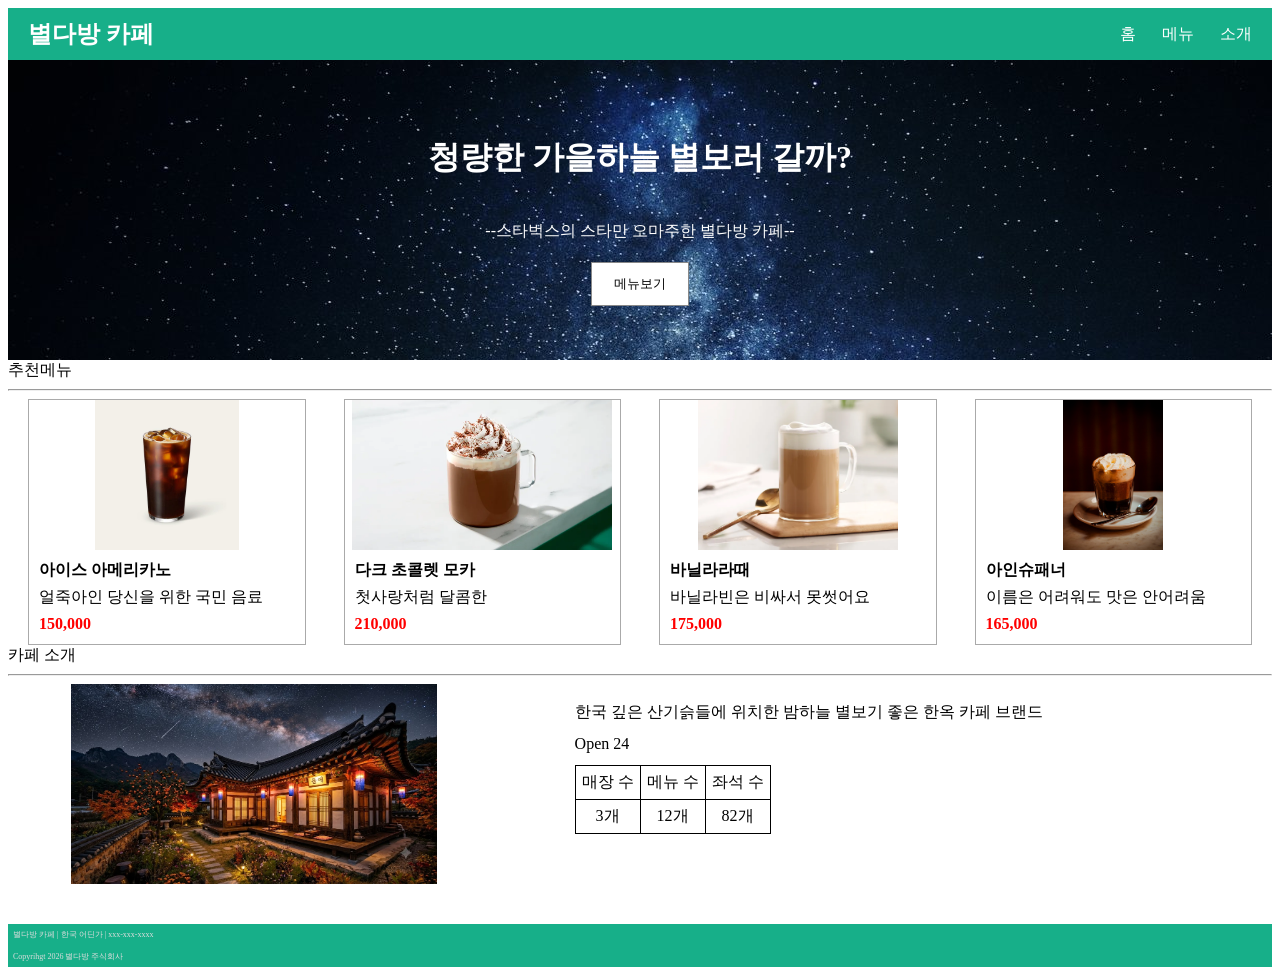
<file: index.html>
<!DOCTYPE html>
<html lang="en">
<head>
  <meta charset="UTF-8">
  <meta name="viewport" content="width=device-width, initial-scale=1.0">
  <title>홈</title>
  <link rel="stylesheet" href="./index.css">
</head>
<body>
  <div class="home">
    <div class="header">
      <div>별다방 카페</div>
      <div>
        <a href="./index.html">홈</a>
        <a href="./menu.html">메뉴</a>
        <a href="./about.html">소개</a>
      </div>
    </div>
    <div class="greetings">
      <div>
        <h1>
          청량한 가을하늘 별보러 갈까?
        </h1>
      </div>
      <div>
        <div>
          --스타벅스의 스타만 오마주한 별다방 카페--
        </div>
      </div>
      <div>
        <div>
          <button>
            <a href="./menu.html">메뉴보기</a>
          </button>
        </div>
      </div>
    </div>
    <div>
      <div>추천메뉴</div>
      <hr>
    </div>
    <div class="menu_home">
      <div>
        <img src="./pic/m01.jpg">
        <div>
          <div>아이스 아메리카노</div>
          <div>얼죽아인 당신을 위한 국민 음료</div>
          <div>150,000</div>
        </div>
      </div>
      <div>
        <img src="./pic/m02.webp">
        <div>
          <div>다크 초콜렛 모카</div>
          <div>첫사랑처럼 달콤한</div>
          <div>210,000</div>
        </div>
      </div>
      <div>
        <img src="./pic/me03.webp">
        <div>
          <div>바닐라라때</div>
          <div>바닐라빈은 비싸서 못썻어요</div>
          <div>175,000</div>
        </div>
      </div>
      <div>
        <img src="./pic/m04.jpg">
        <div>
          <div>아인슈패너</div>
          <div>이름은 어려워도 맛은 안어려움</div>
          <div>165,000</div>
        </div>
      </div>
    </div>
    <div>
      <div>카페 소개</div>
      <hr>
    </div>
    <div class="cafe_info_home">
      <img src="./pic/store.jpg">
      <div>
        <div>한국 깊은 산기슭들에 위치한 밤하늘 별보기 좋은 한옥 카페 브랜드</div>
        <div>Open 24</div>
        <div>
          <table>
            <tr>
              <td>매장 수</td>
              <td>메뉴 수</td>
              <td>좌석 수</td>
            </tr>
            <tr>
              <td>3개</td>
              <td>12개</td>
              <td>82개</td>
            </tr>
          </table>
        </div>
      </div>
    </div>
      <div class="footer">
        <div>별다방 카페 | 한국 어딘가 | xxx-xxx-xxxx</div>
        <br>
        <div>Copyrihgt 2026 별다방 주식회사</div>
      </div>
  </div>
</body>
</html>
</file>
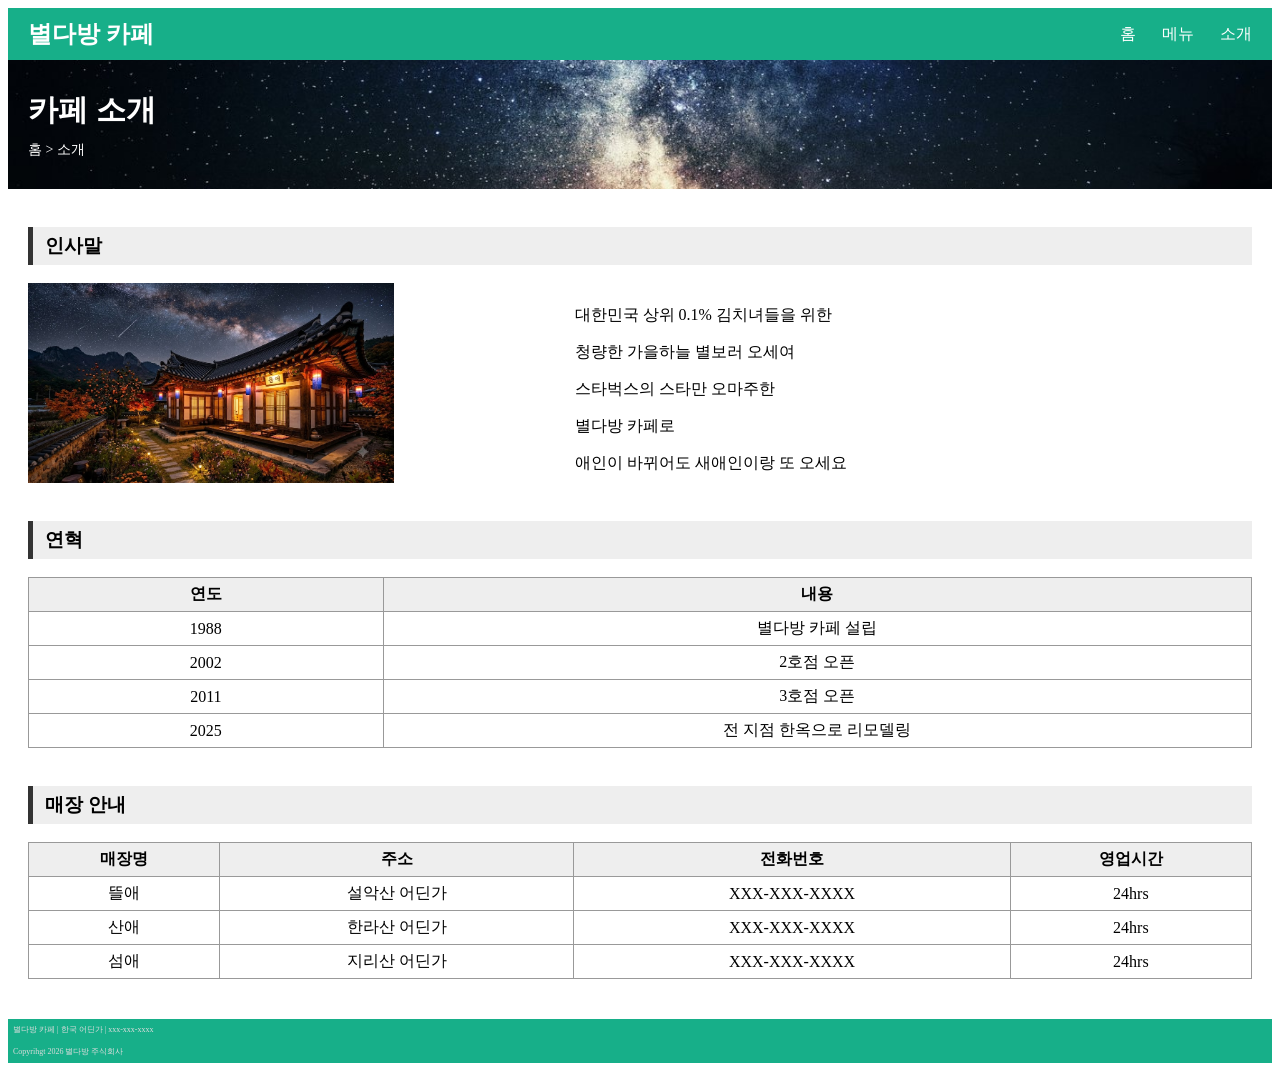
<file: about.html>
<!DOCTYPE html>
<html lang="en">
<head>
  <meta charset="UTF-8">
  <meta name="viewport" content="width=device-width, initial-scale=1.0">
  <title>소개</title>
  <link rel="stylesheet" href="./index.css">
</head>
<body>
  <body>
  <div class="about">
    <div class="header">
      <div>별다방 카페</div>
      <div>
        <a href="./index.html">홈</a>
        <a href="./menu.html">메뉴</a>
        <a href="./about.html">소개</a>
      </div>
    </div>

    <div class="page_title">
      <div>카페 소개</div>
      <div>홈 > 소개</div>
    </div>

    <div class="bar_title">인사말</div>
    <div class="greeting_about">
      <img src="./pic/store.jpg">
      <div>
        <div>대한민국 상위 0.1% 김치녀들을 위한</div>
        <div>청량한 가을하늘 별보러 오세여</div>
        <div>스타벅스의 스타만 오마주한</div>
        <div>별다방 카페로</div>
        <div>애인이 바뀌어도 새애인이랑 또 오세요</div>
      </div>
    </div>

    <div class="bar_title">연혁</div>
    <div class="about_table">
      <table class="history">
        <tr>
          <th>연도</th>
          <th>내용</th>
        </tr>
        <tr><td>1988</td><td>별다방 카페 설립</td></tr>
        <tr><td>2002</td><td>2호점 오픈</td></tr>
        <tr><td>2011</td><td>3호점 오픈</td></tr>
        <tr><td>2025</td><td>전 지점 한옥으로 리모델링</td></tr>
      </table>
    </div>

    <div class="bar_title">매장 안내</div>
    <div class="about_table">
      <table>
        <tr>
          <th>매장명</th>
          <th>주소</th>
          <th>전화번호</th>
          <th>영업시간</th>
        </tr>
        <tr><td>뜰애</td><td>설악산 어딘가</td><td>XXX-XXX-XXXX</td><td>24hrs</td></tr>
        <tr><td>산애</td><td>한라산 어딘가</td><td>XXX-XXX-XXXX</td><td>24hrs</td></tr>
        <tr><td>섬애</td><td>지리산 어딘가</td><td>XXX-XXX-XXXX</td><td>24hrs</td></tr>
      </table>
    </div>

    <div class="footer">
      <div>별다방 카페 | 한국 어딘가 | xxx-xxx-xxxx</div>
        <br>
        <div>Copyrihgt 2026 별다방 주식회사</div>
    </div>
  </div>
</body>
</html>
</file>
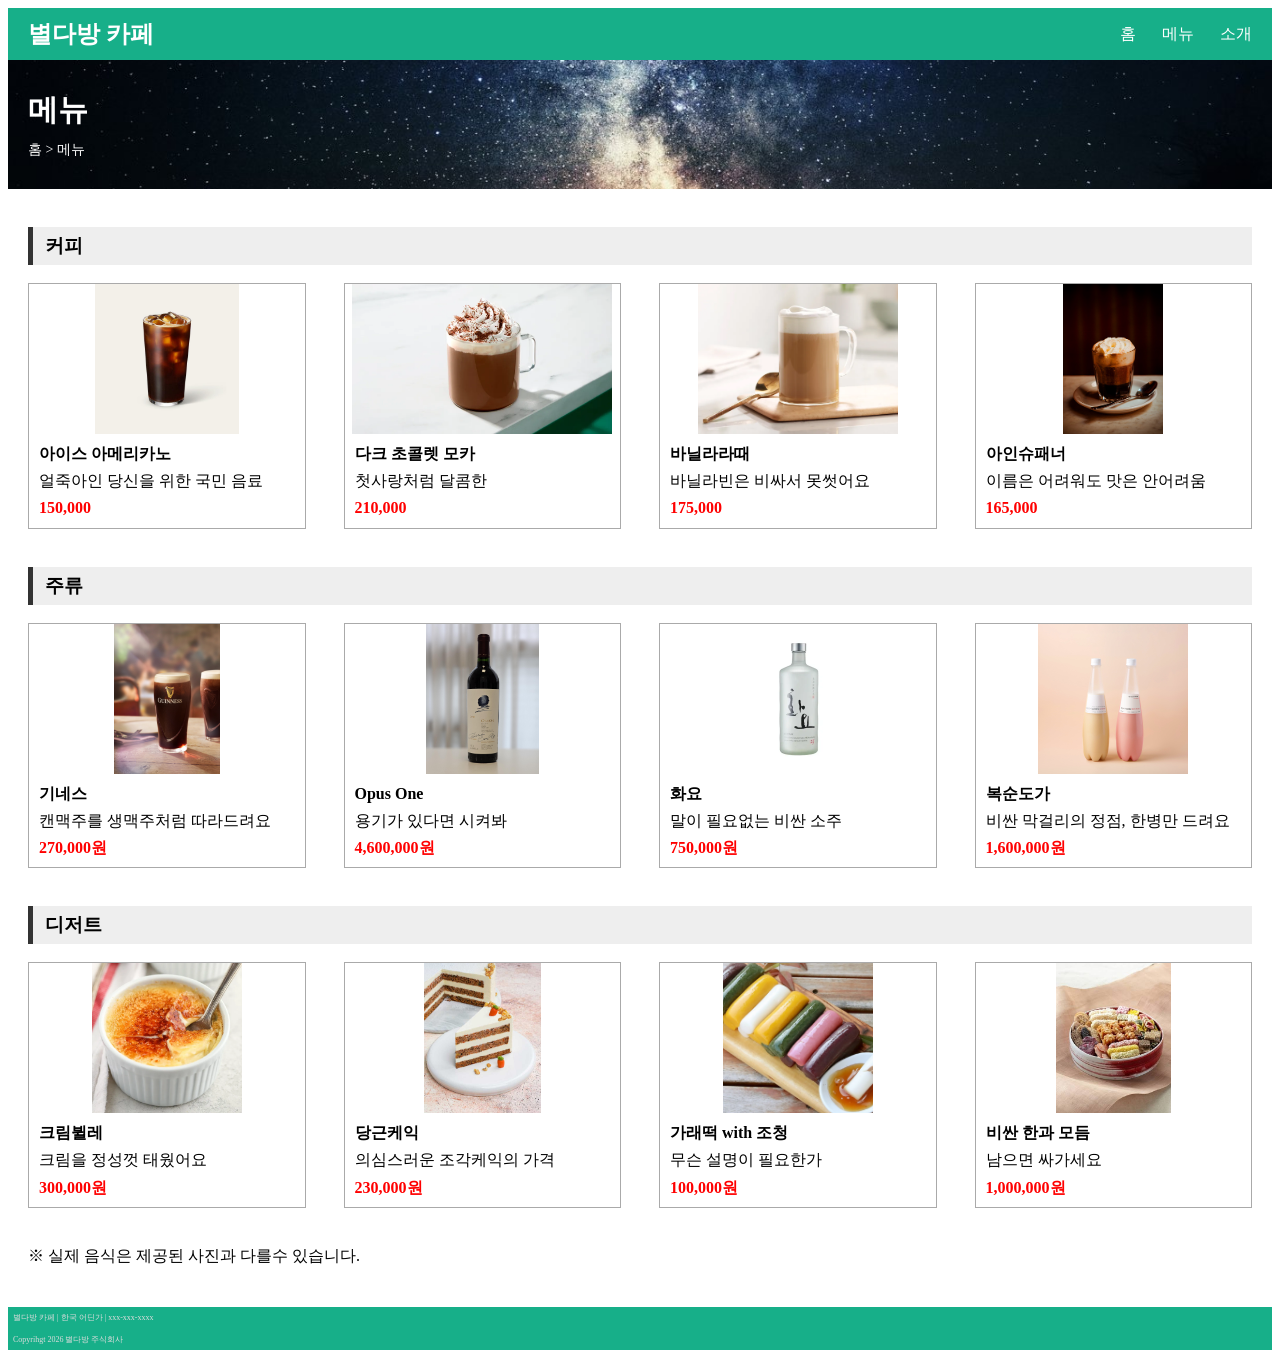
<file: menu.html>
<!DOCTYPE html>
<html lang="en">
<head>
  <meta charset="UTF-8">
  <meta name="viewport" content="width=device-width, initial-scale=1.0">
  <title>메뉴</title>
  <link rel="stylesheet" href="./index.css">
</head>
<body>
  <div class="menu">
    <div class="header">
      <div>별다방 카페</div>
      <div>
        <a href="./index.html">홈</a>
        <a href="./menu.html">메뉴</a>
        <a href="./about.html">소개</a>
      </div>
    </div>

    <div class="page_title">
      <div>메뉴</div>
      <div>홈 > 메뉴</div>
    </div>

    <div class="bar_title">커피</div>
    <div class="menu_home">
      <div>
        <img src="./pic/m01.jpg">
        <div>
          <div>아이스 아메리카노</div>
          <div>얼죽아인 당신을 위한 국민 음료</div>
          <div>150,000</div>
        </div>
      </div>
      <div>
        <img src="./pic/m02.webp">
        <div>
          <div>다크 초콜렛 모카</div>
          <div>첫사랑처럼 달콤한</div>
          <div>210,000</div>
        </div>
      </div>
      <div>
        <img src="./pic/me03.webp">
        <div>
          <div>바닐라라때</div>
          <div>바닐라빈은 비싸서 못썻어요</div>
          <div>175,000</div>
        </div>
      </div>
      <div>
        <img src="./pic/m04.jpg">
        <div>
          <div>아인슈패너</div>
          <div>이름은 어려워도 맛은 안어려움</div>
          <div>165,000</div>
        </div>
      </div>
      </div>
    </div>

    <div class="bar_title">주류</div>
    <div class="menu_home">
      <div>
        <img src="./pic/1.jpg">
        <div>
          <div>기네스</div>
          <div>캔맥주를 생맥주처럼 따라드려요</div>
          <div>270,000원</div>
        </div>
      </div>
      <div>
        <img src="./pic/2.jpg">
        <div>
          <div>Opus One</div>
          <div>용기가 있다면 시켜봐</div>
          <div>4,600,000원</div>
        </div>
      </div>
      <div>
        <img src="./pic/3.webp">
        <div>
          <div>화요</div>
          <div>말이 필요없는 비싼 소주</div>
          <div>750,000원</div>
        </div>
      </div>
      <div>
        <img src="./pic/4.jpg">
        <div>
          <div>복순도가</div>
          <div>비싼 막걸리의 정점, 한병만 드려요</div>
          <div>1,600,000원</div>
        </div>
      </div>
    </div>

    <div class="bar_title">디저트</div>
    <div class="menu_home">
      <div>
        <img src="./pic/d1.webp">
        <div>
          <div>크림뷜레</div>
          <div>크림을 정성껏 태웠어요</div>
          <div>300,000원</div>
        </div>
      </div>
      <div>
        <img src="./pic/d2.jpg">
        <div>
          <div>당근케익</div>
          <div>의심스러운 조각케익의 가격</div>
          <div>230,000원</div>
        </div>
      </div>
      <div>
        <img src="./pic/d3.jpg">
        <div>
          <div>가래떡 with 조청</div>
          <div>무슨 설명이 필요한가</div>
          <div>100,000원</div>
        </div>
      </div>
      <div>
        <img src="./pic/d4.jpg">
        <div>
          <div>비싼 한과 모듬</div>
          <div>남으면 싸가세요</div>
          <div>1,000,000원</div>
        </div>
      </div>
    </div>

    <div class="notice">※ 실제 음식은 제공된 사진과 다를수 있습니다.</div>

    <div class="footer">
      <div>별다방 카페 | 한국 어딘가 | xxx-xxx-xxxx</div>
        <br>
        <div>Copyrihgt 2026 별다방 주식회사</div>
    </div>
  </div>
</body>
</html>
</file>
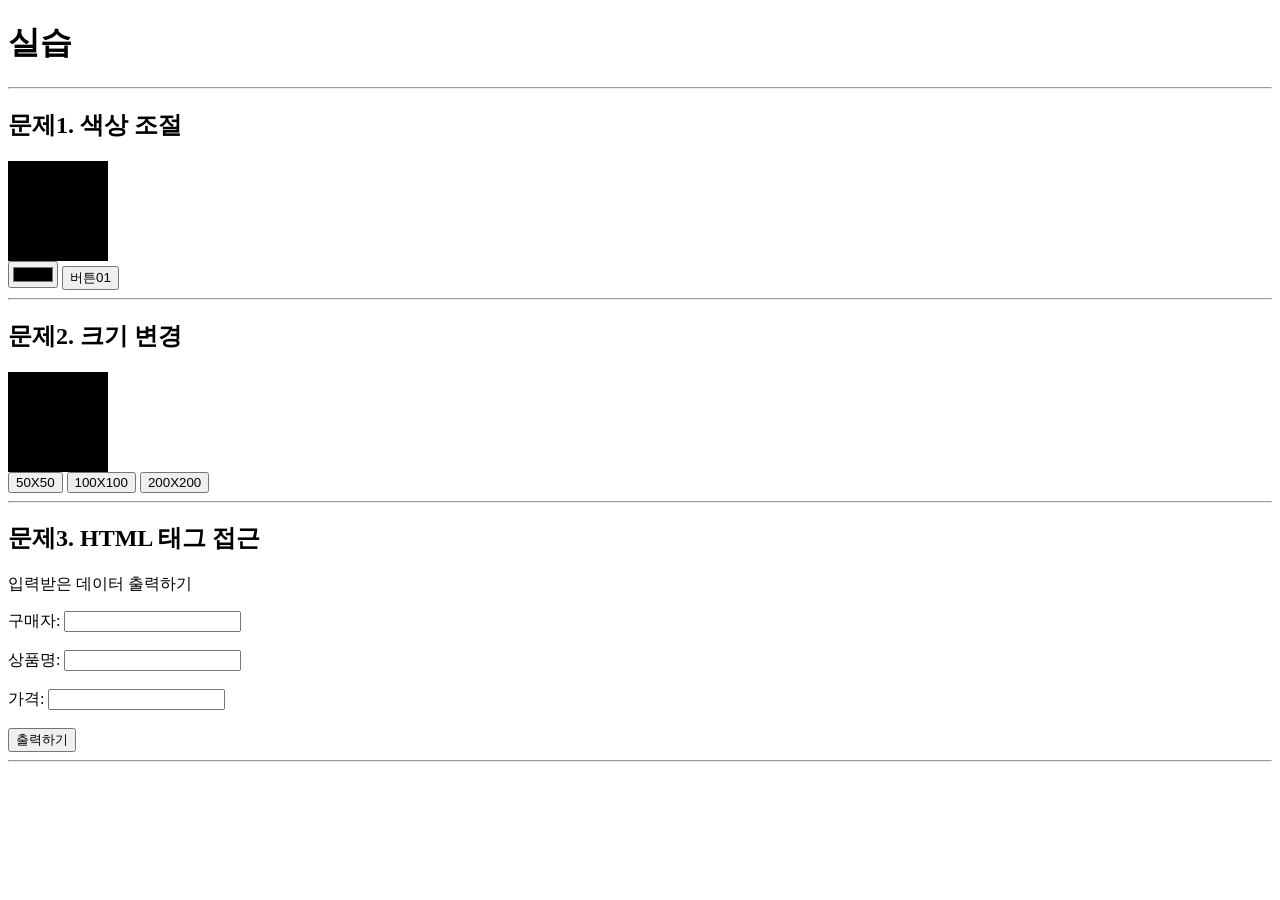
<file: 실습.html>
<!DOCTYPE html>
<html lang="en">
<head>
  <meta charset="UTF-8">
  <meta name="viewport" content="width=device-width, initial-scale=1.0">
  <title>실습</title>
  <link rel="stylesheet" href="./실습.css">
  <script defer src="./실습.js"></script>
</head>
<body>
  
  <h1>실습</h1>
  
  <hr />

  <h2>문제1. 색상 조절</h2>
  <div id="target01"></div>
  <input type="color" id="color01">
  <button onclick="f01();">버튼01</button>

  <hr />

  <h2>문제2. 크기 변경</h2>
  <div id="target02">얖02</div>
  <button onclick="f02(50);">50X50</button>
  <button onclick="f02(100);">100X100</button>
  <button onclick="f02(200);">200X200</button>

  <hr />

  <h2>문제3. HTML 태그 접근</h2>
  <p>
    입력받은 데이터 출력하기
  </p>

  <label>구매자:</label>
  <input type="text" id="input31">
  <br /><br />

  <label>상품명:</label>
  <input type="text" id="input32">
  <br /><br />

  <label>가격:</label>
  <input type="number" id="input33">
  <br /><br />

  <button onclick="f03();" >출력하기</button>

  <div id="result-area"></div>

  <hr />



</body>
</html>
</file>
<file: index.css>
.home, .about, .menu {
  display: grid;
}

a {
  color: inherit;
  text-decoration: none;
}

.header {
  display: grid;
  grid-template-columns: 1fr 1fr;
  align-items: center;
  height: 52px;
  padding: 0 20px;
  background-color: #17af89;
  color: white;
 
  &>:nth-child(1) {               
    font-size: 24px;
    font-weight: 700;
  }
 
  &>:nth-child(2) {                
    justify-self: end;
    display: grid;
    grid-auto-flow: column;         
    gap: 26px;
 
    &a{ color: white; }
  }
}
 
.greetings {
  display: grid;
  justify-items: center;          
  align-content: center;          
  gap: 20px;
  height: 300px;
  background-image: url("pic/pic01.jpg");
  color: white;
  & button {
    padding: 12px 22px;
    border: 1px solid #888;
    background-color: white;
    cursor: pointer;
  }


}
 

.section_title {
  margin: 40px 20px 20px;      
  padding-bottom: 4px;
  border-bottom: 2px solid black;
  font-size: 24px;
  font-weight: 700;
}
 

.menu_home {
  display: grid;
  grid-template-columns: 1fr 1fr 1fr 1fr;
  gap: 38px;                     
  padding: 0 20px;
 
  &>div {                           
    border: 1px solid #aaa;
    
 
    &>:nth-child(1) {            
      display: grid;       
      height: 150px;
      margin: 0 auto;
    }
 
    &>:nth-child(2) {              
      padding: 6px 10px;
      line-height: 1.7;
 
      &>:nth-child(1) { font-weight: 700; }               
      &>:nth-child(3) { font-weight: 700; color: red; }    
    }
  }
}
 

.cafe_info_home {
  display: grid;
  grid-template-columns: 2fr 3fr;
  gap: 95px;
  padding: 0 20px;
  margin-bottom: 40px;
 
  &>:nth-child(1) {              
    display: grid;
    margin: 0 auto;
    height: 200px;
    
  }
 
  &>:nth-child(2) {              
    display: grid;
    align-content: start;
    gap: 12px;
    padding-top: 18px;
  }

  & table {
    justify-self: start;
    border: 1px solid black;
    border-collapse: collapse;
  }
  & td {
    padding: 6px;
    border: 1px solid black;
    text-align: center;
  }
}
 
.footer {
  padding: 5px;
  background-color: #17af89;
  color: #ddd;
  font-size: 8px;
  line-height: 1.4;
}

.page_title {
  display: grid;
  gap: 10px;
  padding: 30px 20px;
  background-color: #ddd;
 
  &>:nth-child(1) {                 
    font-size: 30px;
    font-weight: 700;
  }
 
  &>:nth-child(2) {                 
    font-size: 14px;
    color: #555;
  }
}

.bar_title {
  margin: 38px 20px 18px;
  padding: 6px 12px;
  background-color: #eee;
  border-left: 5px solid #333;
  font-size: 19px;
  font-weight: 700;
  
}

.about > .page_title {
  background-image: url("./pic/pic01.jpg");
  background-size: cover;       
  background-position: center;   
  color: white;
  &>:nth-child(2) {              
    color: white;  
  }
}

.menu > .page_title {
  background-image: url("./pic/pic01.jpg");
  background-size: cover;       
  background-position: center;   
  color: white;
  &>:nth-child(2) {              
    color: white;  
  }
}

.greeting_about {
  display: grid;
  grid-template-columns: 2fr 3fr;
  gap: 95px;
  padding: 0 20px;
  
 
  &>:nth-child(1) {              
    display: grid;
    place-items: center;
    height: 200px;  
  }
 
  &>:nth-child(2) {               
    display: grid;
    align-content: start;
    gap: 16px;
    padding-top: 22px;
  }
}

.about_table {
  padding: 0 20px;
 
  & table {
    width: 100%;                 
    border-collapse: collapse;
    text-align: center;
  }
 
  & th, & td {
    padding: 6px;
    border: 1px solid #999;
  }
 
  & th {
    background-color: #eee;        
  }
 
  & .history th:nth-child(1) {
    width: 29%;
  }
}
 

.about > .footer {
  margin-top: 40px;
}

.notice {
  margin: 38px 20px 40px;   /* 위 38 / 좌우 20 / 아래 40 */
}
</file>
<file: 실습.css>
#target01{
  width: 100px;
  height: 100px;
  background-color: black;
}

#target02{
  width: 100px;
  height: 100px;
  background-color: black;
}
</file>
